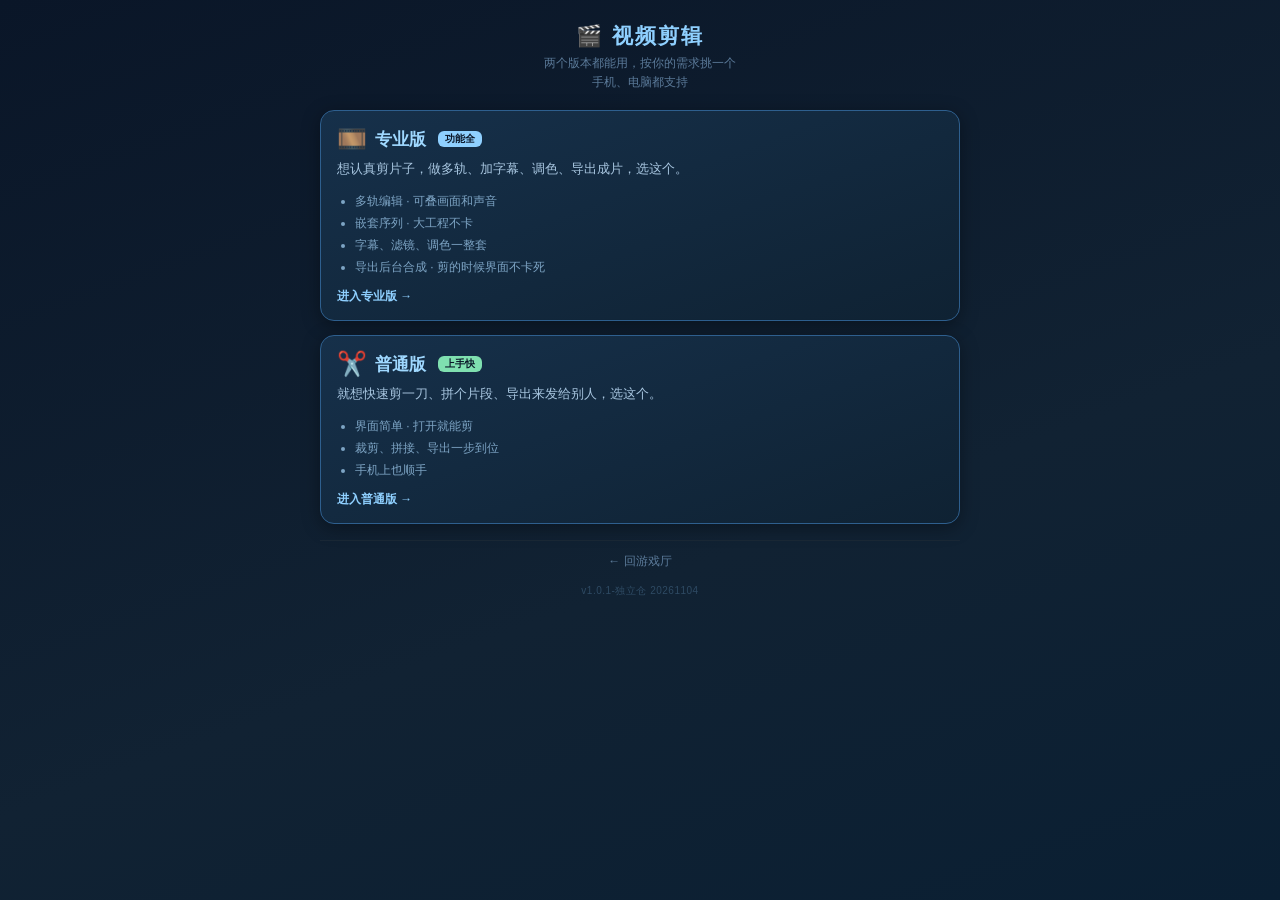
<file: index.html>
<!DOCTYPE html>
<html lang="zh-CN">
<head>
<meta charset="UTF-8">
<meta name="viewport" content="width=device-width, initial-scale=1.0, maximum-scale=1.0, user-scalable=no">
<title>🎬 视频剪辑 · 选版本</title>
<style>
  * { box-sizing: border-box; -webkit-tap-highlight-color: transparent; }
  body {
    margin: 0; min-height: 100vh;
    background: linear-gradient(160deg, #0a1628 0%, #123 60%, #0a1f33 100%);
    font-family: -apple-system, "PingFang SC", "Microsoft YaHei", sans-serif;
    color: #dbeafe; padding: 14px 10px 24px; user-select: none;
  }
  h1 { font-size: 21px; text-align: center; color: #8fd0ff; font-weight: 700; letter-spacing: 2px; margin: 8px 0 4px; }
  .sub { text-align: center; color: #5b7a99; font-size: 12px; margin-bottom: 18px; line-height: 1.6; }
  .wrap { max-width: 640px; margin: 0 auto; }
  a.card {
    display: block; text-decoration: none; color: inherit; position: relative;
    background: linear-gradient(160deg, #16304a, #0f2233);
    border: 1px solid #2e5f8e; border-radius: 14px;
    padding: 16px 16px 15px; margin-bottom: 14px; transition: .18s;
    box-shadow: 0 4px 18px rgba(0,0,0,.35);
  }
  a.card:active { transform: scale(.98); background: #1c3d5a; }
  .card .head { display: flex; align-items: center; gap: 8px; margin-bottom: 8px; }
  .card .icon { font-size: 24px; line-height: 1; }
  .card .title { font-size: 17px; font-weight: 700; color: #9fd8ff; }
  .card .tag { font-size: 10px; color: #0a1628; background: #8fd0ff; border-radius: 6px; padding: 1px 7px; font-weight: 700; margin-left: 4px; }
  .card .tag.simple { background: #7fe0b0; }
  .card .desc { font-size: 12.5px; color: #a8c6e0; line-height: 1.7; margin-bottom: 9px; }
  .card ul { margin: 0; padding-left: 18px; }
  .card li { font-size: 12px; color: #7da4c4; line-height: 1.85; }
  .card .go { margin-top: 10px; font-size: 12px; color: #8fd0ff; font-weight: 700; }
  .back { display: block; text-align: center; color: #5b7a99; font-size: 12px; margin-top: 16px;
    text-decoration: none; border-top: 1px solid #1a2836; padding-top: 12px; }
  .ver { text-align: center; color: #2e4a63; font-size: 10px; margin-top: 14px; letter-spacing: .5px; }
</style>
</head>
<body>
  <div class="wrap">
    <h1>🎬 视频剪辑</h1>
    <div class="sub">两个版本都能用，按你的需求挑一个<br>手机、电脑都支持</div>

    <a class="card" href="pro/">
      <div class="head">
        <span class="icon">🎞️</span>
        <span class="title">专业版</span>
        <span class="tag">功能全</span>
      </div>
      <div class="desc">想认真剪片子，做多轨、加字幕、调色、导出成片，选这个。</div>
      <ul>
        <li>多轨编辑 · 可叠画面和声音</li>
        <li>嵌套序列 · 大工程不卡</li>
        <li>字幕、滤镜、调色一整套</li>
        <li>导出后台合成 · 剪的时候界面不卡死</li>
      </ul>
      <div class="go">进入专业版 →</div>
    </a>

    <a class="card" href="simple/">
      <div class="head">
        <span class="icon">✂️</span>
        <span class="title">普通版</span>
        <span class="tag simple">上手快</span>
      </div>
      <div class="desc">就想快速剪一刀、拼个片段、导出来发给别人，选这个。</div>
      <ul>
        <li>界面简单 · 打开就能剪</li>
        <li>裁剪、拼接、导出一步到位</li>
        <li>手机上也顺手</li>
      </ul>
      <div class="go">进入普通版 →</div>
    </a>

    <a class="back" href="https://feiyu-whale.github.io/feiyu-arcade/">← 回游戏厅</a>
    <div class="ver">v1.0.1-独立仓 20261104</div>
  </div>
</body>
</html>
</file>
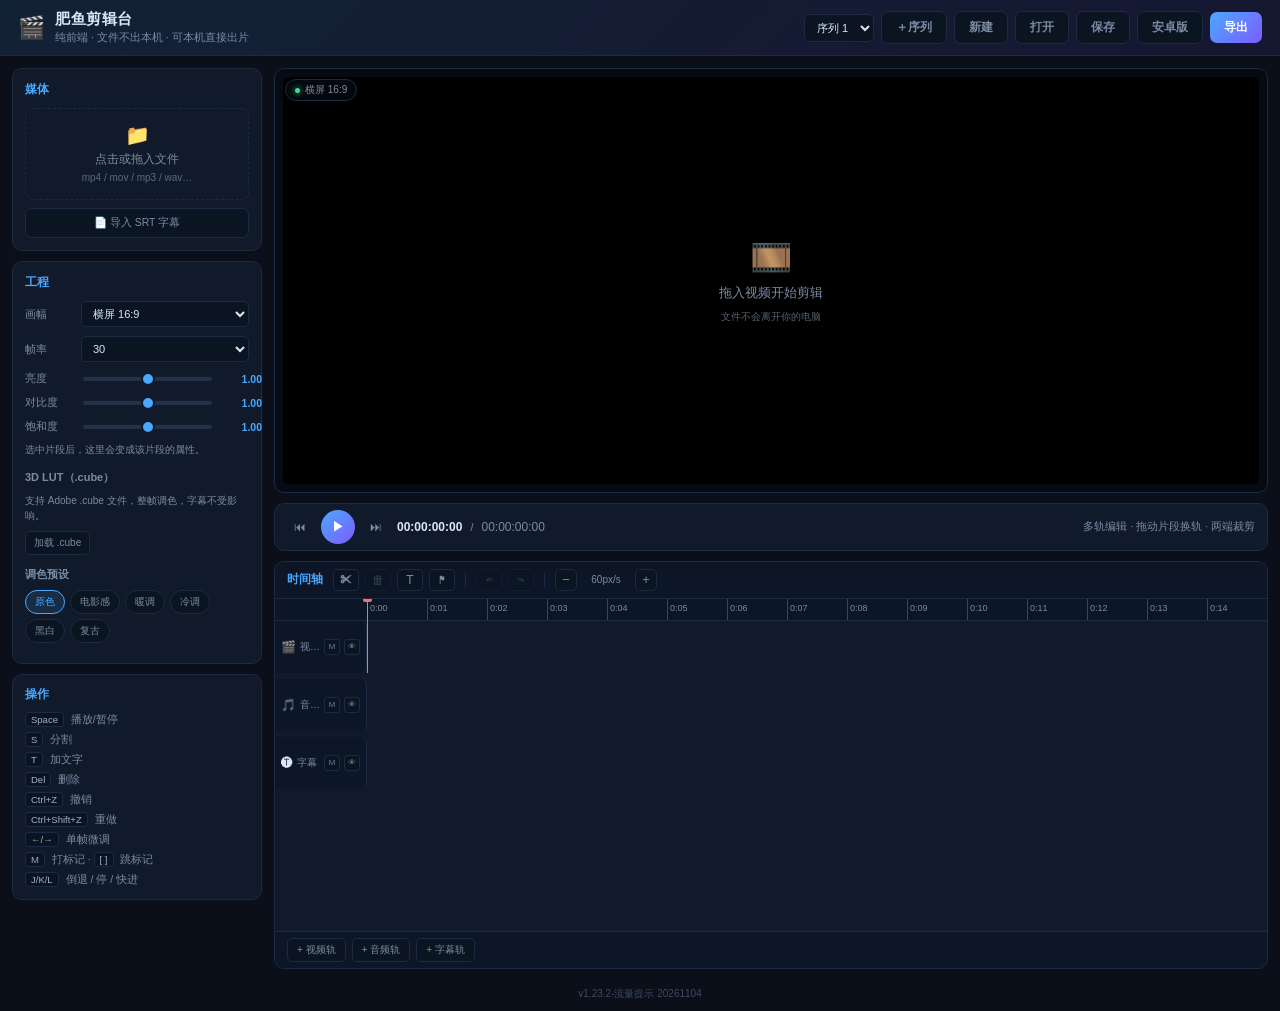
<file: pro/index.html>
<!doctype html>
<html lang="zh-CN">
  <head>
    <meta charset="UTF-8" />
    <link rel="icon" type="image/svg+xml" href="./favicon.svg" />
    <meta name="viewport" content="width=device-width, initial-scale=1.0" />
    <title>肥鱼剪辑台</title>
    <script type="module" crossorigin src="./assets/main-DatT9uXU.js"></script>
    <link rel="modulepreload" crossorigin href="./assets/nativeSave-mpYBZ6eC.js">
    <link rel="stylesheet" crossorigin href="./assets/nativeSave-JkrHLPoD.css">
    <link rel="stylesheet" crossorigin href="./assets/main-Cw4YzRQ-.css">
  </head>
  <body>
    <div id="app"></div>
  </body>
</html>
</file>
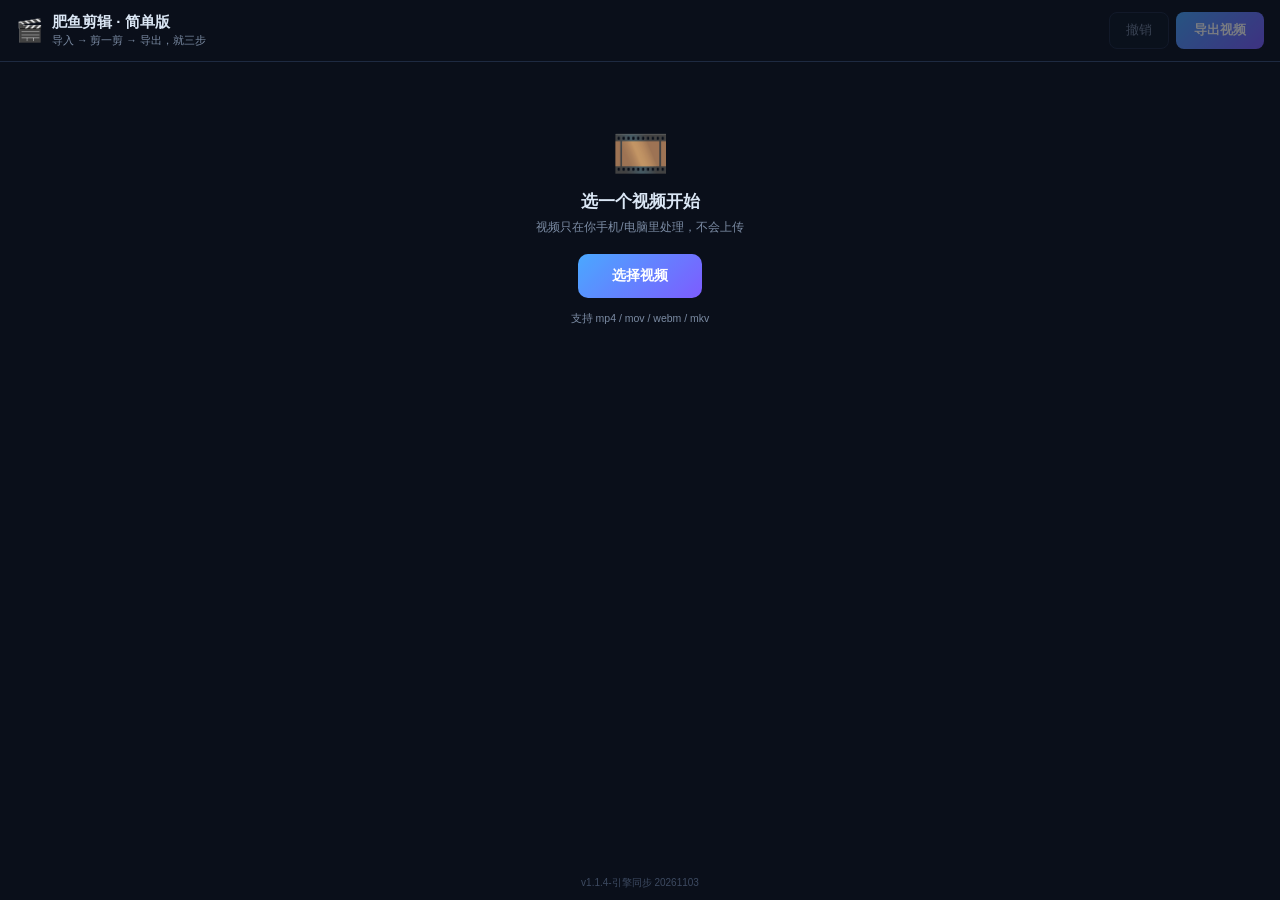
<file: simple/index.html>
<!doctype html>
<html lang="zh-CN">
  <head>
    <meta charset="UTF-8" />
    <link rel="icon" type="image/svg+xml" href="./favicon.svg" />
    <meta name="viewport" content="width=device-width, initial-scale=1.0, viewport-fit=cover" />
    <title>肥鱼剪辑 · 简单版</title>
    <script type="module" crossorigin src="./assets/simple-D9WhXvP5.js"></script>
    <link rel="modulepreload" crossorigin href="./assets/nativeSave-B2n4Zp1Q.js">
    <link rel="stylesheet" crossorigin href="./assets/nativeSave-JkrHLPoD.css">
    <link rel="stylesheet" crossorigin href="./assets/simple-D0cSyYe8.css">
  </head>
  <body>
    <div id="app"></div>
  </body>
</html>
</file>
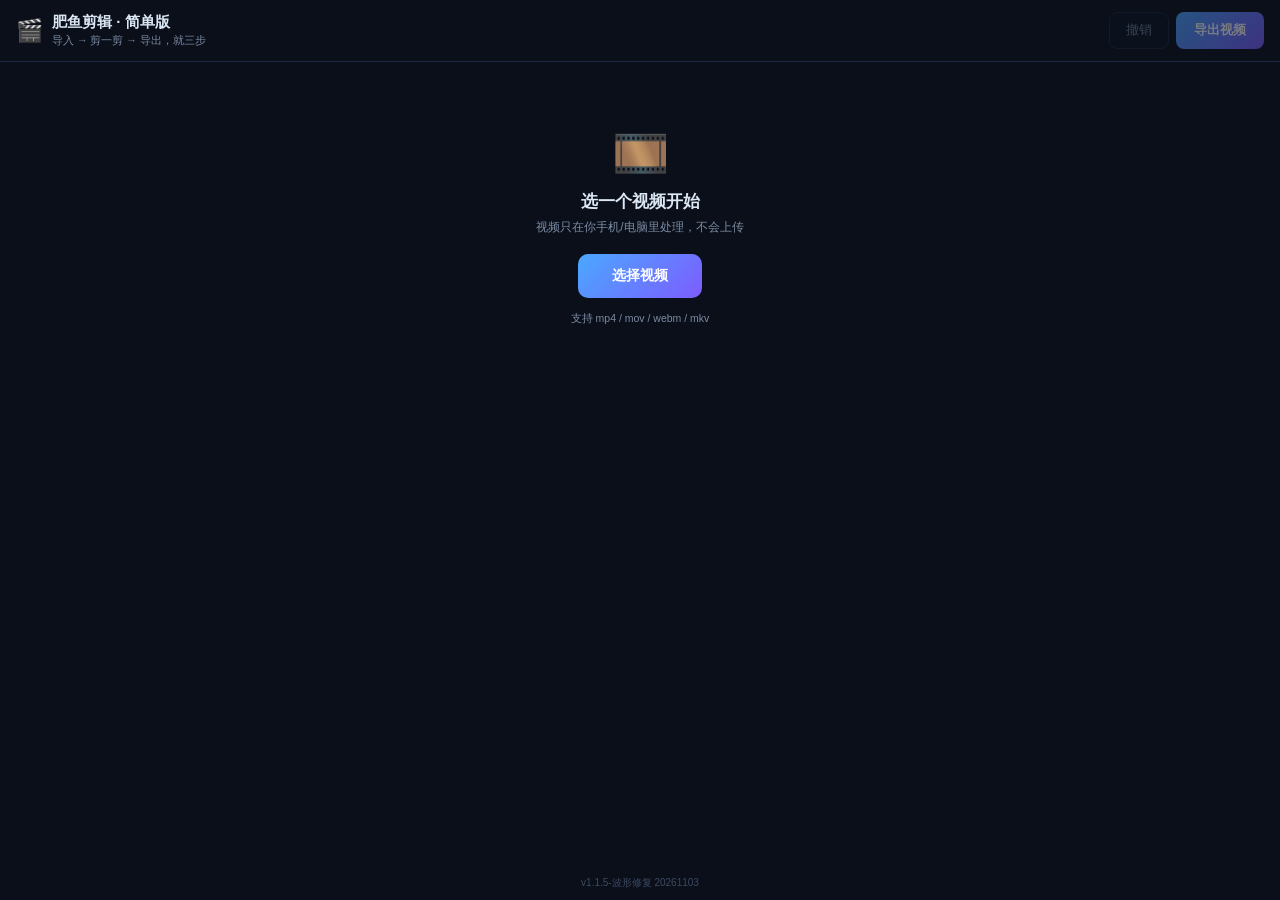
<file: pro/simple.html>
<!doctype html>
<html lang="zh-CN">
  <head>
    <meta charset="UTF-8" />
    <link rel="icon" type="image/svg+xml" href="./favicon.svg" />
    <meta name="viewport" content="width=device-width, initial-scale=1.0, viewport-fit=cover" />
    <title>肥鱼剪辑 · 简单版</title>
    <script type="module" crossorigin src="./assets/simple-Cc93ru__.js"></script>
    <link rel="modulepreload" crossorigin href="./assets/nativeSave-mpYBZ6eC.js">
    <link rel="stylesheet" crossorigin href="./assets/nativeSave-JkrHLPoD.css">
    <link rel="stylesheet" crossorigin href="./assets/simple-D0Gs8Bw_.css">
  </head>
  <body>
    <div id="app"></div>
  </body>
</html>
</file>
<file: pro/assets/nativeSave-JkrHLPoD.css>
:root{--bg:#0a0f1a;--panel:#111a2b;--panel2:#0d1626;--line:#1e2a41;--fg:#dbe7f5;--dim:#7b8ba3;--acc:#4aa8ff;--acc2:#7d5cff;--ok:#3ddc97;--warn:#ffb454;--danger:#ff6b6b;--lightningcss-light: ;--lightningcss-dark:initial;color-scheme:dark;color:var(--fg);background:var(--bg);-webkit-tap-highlight-color:transparent;font-family:-apple-system,BlinkMacSystemFont,PingFang SC,Microsoft YaHei,sans-serif}*{box-sizing:border-box}body{background:var(--bg);overscroll-behavior:none;min-height:100vh;margin:0}#app{min-height:100vh}button{cursor:pointer;border:none;outline:none;font-family:inherit}input,select{font-family:inherit}::-webkit-scrollbar{width:8px;height:8px}::-webkit-scrollbar-track{background:0 0}::-webkit-scrollbar-thumb{background:#243149;border-radius:4px}::-webkit-scrollbar-thumb:hover{background:#31425e}.preview[data-v-e9080318]{border:1px solid var(--line);background:#060a12;border-radius:10px;flex:1;justify-content:center;align-items:center;min-height:200px;padding:8px;display:flex;position:relative;overflow:hidden}.frame[data-v-e9080318]{justify-content:center;align-items:center;width:100%;max-width:100%;max-height:100%;display:flex}.frame canvas[data-v-e9080318]{object-fit:contain;background:#000;border-radius:6px;width:100%;max-width:100%;height:100%;max-height:100%;margin:auto;display:block}.ph[data-v-e9080318]{text-align:center;color:var(--dim);pointer-events:none;position:absolute}.ph.dim[data-v-e9080318]{opacity:.45}.ph .big[data-v-e9080318]{margin-bottom:8px;font-size:34px}.ph p[data-v-e9080318]{margin:0 0 4px;font-size:12.5px}.ph small[data-v-e9080318]{opacity:.7;font-size:10px}.badge[data-v-e9080318]{border:1px solid var(--line);color:var(--dim);-webkit-backdrop-filter:blur(6px);backdrop-filter:blur(6px);background:#060a12cc;border-radius:20px;align-items:center;gap:5px;padding:3px 9px;font-size:10px;display:flex;position:absolute;top:10px;left:10px}.badge .dot[data-v-e9080318]{background:var(--ok);width:5px;height:5px;box-shadow:0 0 6px var(--ok);border-radius:50%}
</file>
<file: pro/assets/main-Cw4YzRQ-.css>
.timeline[data-v-fe813fac]{background:var(--panel);border:1px solid var(--line);border-radius:10px;flex-direction:column;flex:1;min-height:210px;display:flex;position:relative;overflow:hidden}.tl-bar[data-v-fe813fac]{border-bottom:1px solid var(--line);background:var(--panel2);align-items:center;gap:6px;padding:7px 12px;display:flex}.ttl[data-v-fe813fac]{color:var(--acc);margin-right:4px;font-size:11.5px;font-weight:600}.divider[data-v-fe813fac]{background:var(--line);width:1px;height:14px;margin:0 4px}.zbtn[data-v-fe813fac]{border:1px solid var(--line);width:22px;height:22px;color:var(--dim);background:#0b1421;border-radius:5px;justify-content:center;align-items:center;font-size:13px;line-height:1;display:flex}.zbtn[data-v-fe813fac]:active{border-color:var(--acc);color:var(--acc)}.zbtn[data-v-fe813fac]:disabled{opacity:.35}.zbtn.wide[data-v-fe813fac]{width:26px;font-size:12px}.zbtn.wide[data-v-fe813fac]:hover:not(:disabled){border-color:var(--acc);color:var(--acc)}.zoomv[data-v-fe813fac]{color:var(--dim);font-variant-numeric:tabular-nums;text-align:center;min-width:46px;font-size:10px}.scroller[data-v-fe813fac]{flex:1;position:relative;overflow:auto}.canvas[data-v-fe813fac]{min-height:100%;position:relative}.ruler[data-v-fe813fac]{background:var(--panel2);border-bottom:1px solid var(--line);z-index:5;height:22px;position:sticky;top:0}.ruler-inner[data-v-fe813fac]{height:100%;position:relative}.tick[data-v-fe813fac]{background:#7b8ba32e;width:1px;position:absolute;top:0;bottom:0}.tick.major[data-v-fe813fac]{background:#7b8ba36b}.inmark[data-v-fe813fac]{z-index:7;background:#3ddc97;width:2px;position:absolute;top:0;bottom:0}.outmark[data-v-fe813fac]{z-index:7;background:#ffc456;width:2px;position:absolute;top:0;bottom:0}.range[data-v-fe813fac]{z-index:4;pointer-events:none;background:#3ddc9724;border-left:1px solid #3ddc9759;border-right:1px solid #ffc45659;position:absolute;top:0;bottom:0}.marker[data-v-fe813fac]{z-index:6;cursor:pointer;background:#ffc456;width:2px;position:absolute;top:0;bottom:0}.marker[data-v-fe813fac]:after{content:"";border-top:6px solid #ffc456;border-left:4px solid #0000;border-right:4px solid #0000;position:absolute;top:0;left:-3px}.tick span[data-v-fe813fac]{color:var(--dim);font-variant-numeric:tabular-nums;white-space:nowrap;font-size:9px;position:absolute;top:4px;left:3px}.tracks[data-v-fe813fac]{padding-top:6px;position:relative}.row[data-v-fe813fac]{position:absolute;left:0;right:0}.gutter[data-v-fe813fac]{background:var(--panel2);border-right:1px solid var(--line);z-index:3;border-radius:0 6px 6px 0;align-items:center;gap:4px;width:92px;padding:0 6px;display:flex;position:absolute;top:0;bottom:0;left:0}.gi[data-v-fe813fac]{font-size:12px}.gn[data-v-fe813fac]{color:var(--dim);text-overflow:ellipsis;white-space:nowrap;flex:1;font-size:10px;overflow:hidden}.tiny[data-v-fe813fac]{color:#6b7d95;border:1px solid var(--line);background:#0b1421;border-radius:3px;width:16px;height:16px;padding:0;font-size:8px;line-height:1}.tiny.on[data-v-fe813fac]{color:var(--danger);border-color:#ff6b6b80}.body[data-v-fe813fac]{height:100%;margin-left:92px;position:relative}.clip[data-v-fe813fac]{cursor:grab;-webkit-user-select:none;user-select:none;touch-action:none;background:linear-gradient(135deg,#4aa8ff52,#7d5cff42);border:1px solid #4aa8ff73;border-radius:6px;flex-direction:column;justify-content:center;height:100%;padding:0 8px;display:flex;position:absolute;top:0;overflow:hidden}.clip.audio[data-v-fe813fac]{background:linear-gradient(135deg,#3ddc9742,#4aa8ff33);border-color:#3ddc9766}.clip.text[data-v-fe813fac]{background:linear-gradient(135deg,#ffc45642,#ff6b6b2e);border-color:#ffc45673}.clip.sel[data-v-fe813fac]{border-color:var(--acc);box-shadow:0 0 0 1px var(--acc), 0 0 12px #4aa8ff59}.clip[data-v-fe813fac]:active{cursor:grabbing}.clip-label[data-v-fe813fac]{white-space:nowrap;text-overflow:ellipsis;z-index:2;font-size:10.5px;font-weight:600;position:relative;overflow:hidden}.clip-dur[data-v-fe813fac]{color:#dbe7f599;z-index:2;margin-top:1px;font-size:9px;position:relative}.spd[data-v-fe813fac]{color:#ffc456;margin-left:5px}.wave[data-v-fe813fac]{opacity:.45;z-index:1;width:100%;height:100%;position:absolute;inset:0}.wave path[data-v-fe813fac]{fill:#ffffff8c}.clip[data-v-fe813fac]:before,.clip[data-v-fe813fac]:after{content:"";z-index:3;pointer-events:none;position:absolute;top:0;bottom:0}.clip[data-v-fe813fac]:before{width:var(--fin,0);background:linear-gradient(90deg,#060a12d9,#0000);left:0}.clip[data-v-fe813fac]:after{width:var(--fout,0);background:linear-gradient(270deg,#060a12d9,#0000);right:0}.handle[data-v-fe813fac]{cursor:ew-resize;z-index:4;background:#4aa8ff00;width:8px;position:absolute;top:0;bottom:0}.handle.l[data-v-fe813fac]{left:0}.handle.r[data-v-fe813fac]{right:0}.handle[data-v-fe813fac]:hover{background:#4aa8ff59}.playhead[data-v-fe813fac]{background:var(--danger);pointer-events:none;z-index:20;width:1px;position:absolute;top:-28px;bottom:0}.playhead .head[data-v-fe813fac]{background:var(--danger);border-radius:2px;width:9px;height:9px;position:absolute;top:0;left:-4px}.addbar[data-v-fe813fac]{border-top:1px solid var(--line);background:var(--panel2);gap:6px;padding:6px 12px;display:flex}.add[data-v-fe813fac]{border:1px solid var(--line);color:var(--dim);background:#0b1421;border-radius:5px;padding:4px 9px;font-size:10px}.add[data-v-fe813fac]:hover{border-color:var(--acc);color:var(--acc)}.toast[data-v-fe813fac]{border:1px solid var(--line);color:var(--acc);pointer-events:none;z-index:30;background:#060a12eb;border-radius:20px;padding:5px 14px;font-size:11px;position:absolute;bottom:44px;left:50%;transform:translate(-50%)}.fade-enter-active[data-v-fe813fac],.fade-leave-active[data-v-fe813fac]{transition:opacity .25s}.fade-enter-from[data-v-fe813fac],.fade-leave-to[data-v-fe813fac]{opacity:0}.panel[data-v-c37625c8]{background:var(--panel);border:1px solid var(--line);border-radius:10px;padding:12px}.panel h2[data-v-c37625c8]{color:var(--acc);margin:0 0 10px;font-size:12px;font-weight:600}.drop[data-v-c37625c8]{text-align:center;border:1px dashed var(--line);color:var(--dim);cursor:pointer;border-radius:8px;padding:14px 8px;transition:all .15s}.drop[data-v-c37625c8]:hover,.drop[data-v-c37625c8]:active{border-color:var(--acc);background:#4aa8ff0f}.drop.busy[data-v-c37625c8]{cursor:wait}.drop .ico[data-v-c37625c8]{margin-bottom:5px;font-size:20px}.drop p[data-v-c37625c8]{margin:0;font-size:11.5px}.drop small[data-v-c37625c8]{opacity:.7;font-size:10px}.spin[data-v-c37625c8]{border:2px solid #4aa8ff40;border-top-color:var(--acc);border-radius:50%;width:18px;height:18px;margin:0 auto 8px;animation:.8s linear infinite sp-c37625c8}@keyframes sp-c37625c8{to{transform:rotate(360deg)}}.srtbtn[data-v-c37625c8]{border:1px solid var(--line);width:100%;color:var(--dim);background:#0b1421;border-radius:7px;margin-top:8px;padding:7px;font-size:10.5px}.srtbtn[data-v-c37625c8]:hover{border-color:var(--acc);color:var(--acc)}.mcbox[data-v-c37625c8]{border:1px solid var(--line);background:var(--panel2);border-radius:8px;margin-top:10px;padding:8px}.mcbox h3[data-v-c37625c8]{color:var(--acc);margin:0 0 4px;font-size:10.5px}.mchint[data-v-c37625c8]{color:var(--dim);margin:0 0 6px;font-size:9.5px;line-height:1.5}.mclist[data-v-c37625c8]{flex-direction:column;gap:3px;max-height:96px;margin-bottom:6px;display:flex;overflow:auto}.mcitem[data-v-c37625c8]{color:var(--fg);align-items:center;gap:5px;font-size:10px;display:flex}.mcitem .ell[data-v-c37625c8]{text-overflow:ellipsis;white-space:nowrap;overflow:hidden}.mcgrp[data-v-c37625c8]{color:var(--dim);justify-content:space-between;align-items:center;gap:6px;margin-top:5px;font-size:10px;display:flex}.pxy[data-v-c37625c8]{color:#3ddc97;border:1px solid #3ddc9766;border-radius:3px;margin-left:5px;padding:0 3px;font-size:8.5px}.pxybar[data-v-c37625c8]{color:var(--acc);background:#4aa8ff14;border:1px solid #4aa8ff33;border-radius:6px;margin-top:8px;padding:5px 8px;font-size:10px}.pxytoggle[data-v-c37625c8]{color:var(--dim);cursor:pointer;align-items:center;gap:5px;margin-top:8px;font-size:10px;display:flex}.err[data-v-c37625c8]{color:var(--danger);margin:8px 0 0;font-size:11px;line-height:1.5}.list[data-v-c37625c8]{flex-direction:column;gap:6px;margin-top:10px;display:flex}.item[data-v-c37625c8]{background:var(--panel2);border:1px solid #0000;border-radius:7px;align-items:center;gap:6px;padding:5px;display:flex}.item[data-v-c37625c8]:hover{border-color:var(--line)}.thumb[data-v-c37625c8]{object-fit:cover;background:#060a12;border-radius:4px;flex-shrink:0;width:48px;height:30px}.thumb.audio[data-v-c37625c8]{justify-content:center;align-items:center;font-size:14px;display:flex}.meta[data-v-c37625c8]{flex:1;min-width:0}.nm[data-v-c37625c8]{white-space:nowrap;text-overflow:ellipsis;font-size:10.5px;font-weight:600;overflow:hidden}.sub[data-v-c37625c8]{color:var(--dim);white-space:nowrap;text-overflow:ellipsis;margin-top:2px;font-size:9px;overflow:hidden}.sz[data-v-c37625c8]{opacity:.7}.add[data-v-c37625c8],.del[data-v-c37625c8]{width:19px;height:19px;color:var(--dim);background:0 0;border-radius:4px;flex-shrink:0;justify-content:center;align-items:center;font-size:11px;display:flex}.add[data-v-c37625c8]:hover{color:var(--acc);background:#4aa8ff29}.del[data-v-c37625c8]:hover{color:var(--danger);background:#ff6b6b26}.mask[data-v-35fdc0ab]{-webkit-backdrop-filter:blur(3px);backdrop-filter:blur(3px);z-index:100;background:#000000ad;justify-content:center;align-items:center;padding:20px;display:flex;position:fixed;inset:0}.sheet[data-v-35fdc0ab]{background:var(--panel);border:1px solid var(--line);border-radius:14px;flex-direction:column;width:100%;max-width:640px;max-height:88vh;display:flex;overflow:hidden;box-shadow:0 20px 60px #00000080}header[data-v-35fdc0ab]{border-bottom:1px solid var(--line);background:var(--panel2);justify-content:space-between;align-items:center;padding:14px 18px;display:flex}header h2[data-v-35fdc0ab]{margin:0;font-size:14px}.x[data-v-35fdc0ab]{width:26px;height:26px;color:var(--dim);background:0 0;border-radius:6px;font-size:13px}.x[data-v-35fdc0ab]:hover{color:var(--danger);background:#ff6b6b26}.scroll[data-v-35fdc0ab]{flex:1;padding:14px 18px;overflow-y:auto}section[data-v-35fdc0ab]{margin-bottom:20px}section.hero[data-v-35fdc0ab]{background:#4aa8ff0f;border:1px solid #4aa8ff40;border-radius:10px;padding:12px 14px}section h3[data-v-35fdc0ab]{color:var(--acc);border-bottom:1px solid #1e2a4199;margin:0 0 10px;padding-bottom:6px;font-size:12px;font-weight:600}.rowline[data-v-35fdc0ab]{flex-wrap:wrap;align-items:center;gap:8px;margin-bottom:8px;font-size:11px;display:flex}.rowline .dim[data-v-35fdc0ab]{color:var(--dim)}.rowline b[data-v-35fdc0ab]{color:var(--fg)}.row[data-v-35fdc0ab]{align-items:center;gap:10px;margin-bottom:9px;display:flex}.row label[data-v-35fdc0ab]{color:var(--dim);flex-shrink:0;width:62px;font-size:11.5px}select[data-v-35fdc0ab],.txt[data-v-35fdc0ab]{border:1px solid var(--line);color:var(--fg);background:#0b1421;border-radius:6px;outline:none;flex:1;padding:7px 9px;font-size:12px}select[data-v-35fdc0ab]:focus,.txt[data-v-35fdc0ab]:focus{border-color:var(--acc)}.bar[data-v-35fdc0ab]{background:#14203a;border-radius:3px;height:6px;margin:4px 0 10px;overflow:hidden}.bar>i[data-v-35fdc0ab]{background:linear-gradient(90deg, var(--acc), var(--acc2));height:100%;transition:width .2s;display:block}.code[data-v-35fdc0ab]{border:1px solid var(--line);color:#9fb3cc;white-space:pre-wrap;word-break:break-all;background:#060a12;border-radius:7px;max-height:160px;margin:0 0 8px;padding:10px;font-family:ui-monospace,SF Mono,Menlo,Consolas,monospace;font-size:10.5px;line-height:1.6;overflow:auto}.btns[data-v-35fdc0ab]{flex-wrap:wrap;align-items:center;gap:8px;display:flex}.mini[data-v-35fdc0ab]{border:1px solid var(--line);color:var(--dim);background:#0b1421;border-radius:6px;padding:6px 13px;font-size:11px;font-weight:500;text-decoration:none}.mini[data-v-35fdc0ab]:hover{border-color:var(--acc);color:var(--acc)}.mini.primary[data-v-35fdc0ab]{background:linear-gradient(135deg, var(--acc), var(--acc2));color:#fff;border-color:#0000}.mini.ok[data-v-35fdc0ab]{color:var(--ok);border-color:#3ddc9766}.mini[data-v-35fdc0ab]:disabled{opacity:.5}.note[data-v-35fdc0ab]{color:var(--dim);margin:8px 0 0;font-size:10.5px;line-height:1.7}.note b[data-v-35fdc0ab]{color:var(--warn)}.note code[data-v-35fdc0ab]{background:#0b1421;border-radius:3px;padding:1px 4px;font-size:10px}.msg[data-v-35fdc0ab]{color:var(--dim);margin:8px 0 0;font-size:11.5px}footer[data-v-35fdc0ab]{border-top:1px solid var(--line);background:var(--panel2);text-align:right;padding:12px 18px}.btn[data-v-35fdc0ab]{border:1px solid var(--line);color:var(--dim);background:#0b1421;border-radius:7px;padding:8px 22px;font-size:12px;font-weight:600}.btn[data-v-35fdc0ab]:hover{border-color:var(--acc);color:var(--acc)}.mask[data-v-8b598a27]{z-index:120;background:#000000b3;justify-content:center;align-items:center;padding:16px;display:flex;position:fixed;inset:0}.sheet[data-v-8b598a27]{background:var(--panel);border:1px solid var(--line);border-radius:14px;width:100%;max-width:720px;padding:14px 16px}header[data-v-8b598a27]{flex-wrap:wrap;align-items:center;gap:10px;display:flex}header h3[data-v-8b598a27]{margin:0;font-size:13px}.kinds[data-v-8b598a27]{flex-wrap:wrap;flex:1;gap:5px;display:flex}.kchip[data-v-8b598a27]{border:1px solid var(--line);color:var(--dim);background:#0b1421;border-radius:12px;padding:4px 9px;font-size:10.5px}.kchip.on[data-v-8b598a27]{border-color:var(--acc);color:var(--acc);background:#4aa8ff1f}.x[data-v-8b598a27]{width:24px;height:24px;color:var(--dim);background:0 0;border-radius:5px}.hint[data-v-8b598a27]{color:var(--dim);margin:8px 0;font-size:10.5px}.graph[data-v-8b598a27]{border:1px solid var(--line);touch-action:none;background:#060a12;border-radius:8px;width:100%;height:260px;display:block}footer[data-v-8b598a27]{text-align:right;margin-top:10px}.btn[data-v-8b598a27]{border:1px solid var(--line);color:var(--dim);background:#0b1421;border-radius:7px;padding:7px 18px;font-size:12px}.btn[data-v-8b598a27]:hover{border-color:var(--acc);color:var(--acc)}.panel[data-v-35bffc3c]{background:var(--panel);border:1px solid var(--line);border-radius:10px;padding:12px}.panel h2[data-v-35bffc3c]{color:var(--acc);margin:0 0 10px;font-size:12px;font-weight:600}.panel h3[data-v-35bffc3c]{color:var(--dim);margin:12px 0 8px;font-size:11px;font-weight:600}.prop[data-v-35bffc3c]{border-bottom:1px solid #1e2a4180;justify-content:space-between;align-items:center;gap:8px;padding:4px 0;font-size:11.5px;display:flex}.prop span[data-v-35bffc3c]{color:var(--dim)}.prop b[data-v-35bffc3c]{font-variant-numeric:tabular-nums;font-weight:600}.prop b.ell[data-v-35bffc3c]{text-overflow:ellipsis;white-space:nowrap;max-width:120px;overflow:hidden}.row[data-v-35bffc3c]{align-items:center;gap:8px;margin-top:9px;display:flex}.row label[data-v-35bffc3c]{color:var(--dim);flex-shrink:0;width:48px;font-size:11px}.row label.mini-lbl[data-v-35bffc3c]{width:auto}.row b[data-v-35bffc3c]{color:var(--acc);text-align:right;font-variant-numeric:tabular-nums;min-width:40px;font-size:10.5px}.row select[data-v-35bffc3c]{border:1px solid var(--line);color:var(--fg);background:#0b1421;border-radius:5px;outline:none;flex:1;padding:5px 7px;font-size:11px}input[type=range][data-v-35bffc3c]{-webkit-appearance:none;background:#243149;border-radius:2px;outline:none;flex:1;height:4px}input[type=range][data-v-35bffc3c]::-webkit-slider-thumb{-webkit-appearance:none;background:var(--acc);border:2px solid var(--panel);cursor:pointer;border-radius:50%;width:14px;height:14px}input[type=color][data-v-35bffc3c]{border:1px solid var(--line);background:#0b1421;border-radius:4px;width:28px;height:22px;padding:0}.field[data-v-35bffc3c]{margin-top:10px;display:block}.field span[data-v-35bffc3c]{color:var(--dim);margin-bottom:5px;font-size:11px;display:block}.field textarea[data-v-35bffc3c]{box-sizing:border-box;border:1px solid var(--line);width:100%;color:var(--fg);resize:vertical;background:#0b1421;border-radius:6px;outline:none;padding:7px 8px;font-family:inherit;font-size:11.5px;line-height:1.5}.field textarea[data-v-35bffc3c]:focus{border-color:var(--acc)}.btn[data-v-35bffc3c]{border-radius:7px;width:100%;padding:8px;font-size:11.5px;font-weight:600}.btn.danger[data-v-35bffc3c]{color:var(--danger);background:#ff6b6b24;margin-top:12px}.note[data-v-35bffc3c]{color:var(--dim);margin-top:8px;font-size:10px;line-height:1.6;display:block}.presets[data-v-35bffc3c]{flex-wrap:wrap;gap:5px;margin-bottom:8px;display:flex}.pchip[data-v-35bffc3c]{border:1px solid var(--line);color:var(--dim);background:#0b1421;border-radius:12px;padding:4px 9px;font-size:10px}.pchip.on[data-v-35bffc3c]{border-color:var(--acc);color:var(--acc);background:#4aa8ff1f}.tip[data-v-35bffc3c]{color:var(--dim);margin:0 0 8px;font-size:10px;line-height:1.5}.ptrow[data-v-35bffc3c]{align-items:center;gap:4px;margin-bottom:5px;display:flex}.num[data-v-35bffc3c]{border:1px solid var(--line);width:68px;color:var(--fg);background:#0b1421;border-radius:4px;outline:none;padding:4px 5px;font-size:10.5px}.num[data-v-35bffc3c]:focus{border-color:var(--acc)}.unit[data-v-35bffc3c]{color:var(--dim);font-size:9.5px}.xbtn[data-v-35bffc3c]{width:18px;height:18px;color:var(--dim);background:0 0;border-radius:3px;font-size:9px}.xbtn[data-v-35bffc3c]:hover{color:var(--danger);background:#ff6b6b26}.kf-btns[data-v-35bffc3c]{flex-wrap:wrap;gap:5px;margin-top:6px;display:flex}.kbtn[data-v-35bffc3c]{border:1px solid var(--line);color:var(--dim);background:#0b1421;border-radius:5px;padding:4px 8px;font-size:10px}.kbtn[data-v-35bffc3c]:hover{border-color:var(--acc);color:var(--acc)}.quick[data-v-35bffc3c]{margin-top:10px}.tag[data-v-35bffc3c]{color:var(--dim);border:1px solid var(--line);font-variant-numeric:tabular-nums;background:#0b1421;border-radius:4px;padding:2px 5px;font-size:9.5px}.qbtn[data-v-35bffc3c]{width:100%;color:var(--acc);background:#4aa8ff1a;border:1px solid #4aa8ff4d;border-radius:6px;padding:6px;font-size:10.5px}.qbtn[data-v-35bffc3c]:hover{background:#4aa8ff2e}.splash[data-v-cae93491]{z-index:300;opacity:1;background:#050b16;transition:opacity .4s;position:fixed;inset:0}.splash.fade[data-v-cae93491]{opacity:0;pointer-events:none}.bg[data-v-cae93491]{width:100%;height:100%;display:block;position:absolute;inset:0}.title[data-v-cae93491]{pointer-events:none;flex-direction:column;justify-content:center;align-items:center;animation:.9s both rise-cae93491;display:flex;position:absolute;inset:0}.logo[data-v-cae93491]{filter:drop-shadow(0 0 18px #4aa8ff8c);margin-bottom:8px;font-size:40px}.title h1[data-v-cae93491]{letter-spacing:2px;color:#eaf4ff;text-shadow:0 0 24px #4aa8ff73;margin:0;font-size:clamp(22px,4.2vw,38px)}.title p[data-v-cae93491]{color:#86a9cc;letter-spacing:1px;margin:8px 0 0;font-size:clamp(10px,1.4vw,13px)}@keyframes rise-cae93491{0%{opacity:0;transform:translateY(10px)}to{opacity:1;transform:none}}.hint[data-v-cae93491]{text-align:center;color:#a0bedc73;letter-spacing:1px;width:100%;font-size:11px;position:absolute;bottom:22px}.traffic-warn[data-v-cae93491]{-webkit-backdrop-filter:blur(6px);backdrop-filter:blur(6px);text-align:center;color:#ffd9c2;letter-spacing:.5px;background:#7828148c;border:1px solid #ff8c5a8c;border-radius:12px;max-width:90vw;padding:12px 20px;font-size:clamp(12px,1.9vw,15px);font-weight:700;line-height:1.75;animation:.5s .35s both rise-cae93491;position:absolute;top:50%;left:50%;transform:translate(-50%,calc(120px - 50%))}.traffic-warn span[data-v-cae93491]{color:#ffb894;margin-top:2px;font-size:.86em;font-weight:400;display:inline-block}@media (height<=520px) and (orientation:landscape){.traffic-warn[data-v-cae93491]{padding:8px 14px;transform:translate(-50%,calc(90px - 50%))}}.studio[data-v-f815eb4b]{flex-direction:column;min-height:100vh;display:flex}.topbar[data-v-f815eb4b]{border-bottom:1px solid var(--line);background:linear-gradient(135deg,#4aa8ff1f,#7d5cff1a);flex-wrap:wrap;flex-shrink:0;justify-content:space-between;align-items:center;gap:10px;padding:10px 18px;display:flex}.brand[data-v-f815eb4b]{align-items:center;gap:10px;display:flex}.logo[data-v-f815eb4b]{font-size:22px}.brand h1[data-v-f815eb4b]{letter-spacing:.5px;margin:0;font-size:15px}.brand p[data-v-f815eb4b]{color:var(--dim);margin:2px 0 0;font-size:10.5px}.actions[data-v-f815eb4b]{align-items:center;gap:7px;display:flex}.flash[data-v-f815eb4b]{color:var(--ok);font-size:10.5px}.seqsel[data-v-f815eb4b]{border:1px solid var(--line);color:var(--fg);background:#0b1421;border-radius:6px;outline:none;max-width:110px;padding:6px 8px;font-size:11px}.btn[data-v-f815eb4b]{background:linear-gradient(135deg, var(--acc), var(--acc2));color:#fff;border-radius:7px;padding:7px 14px;font-size:12px;font-weight:600;transition:all .15s}.btn.ghost[data-v-f815eb4b]{border:1px solid var(--line);color:var(--dim);background:#0b1421}.btn.ghost[data-v-f815eb4b]:hover{border-color:var(--acc);color:var(--acc)}.btn.link[data-v-f815eb4b]{align-items:center;text-decoration:none;display:inline-flex}.btn[data-v-f815eb4b]:active{transform:scale(.96)}.body[data-v-f815eb4b]{flex:1;gap:12px;min-height:0;padding:12px;display:flex;overflow:hidden}.side[data-v-f815eb4b]{flex-direction:column;flex-shrink:0;gap:10px;width:250px;display:flex;overflow-y:auto}.panel[data-v-f815eb4b]{background:var(--panel);border:1px solid var(--line);border-radius:10px;padding:12px}.panel h2[data-v-f815eb4b]{color:var(--acc);margin:0 0 10px;font-size:11.5px;font-weight:600}.keys[data-v-f815eb4b]{color:var(--dim);flex-direction:column;gap:5px;font-size:10.5px;display:flex}kbd[data-v-f815eb4b]{border:1px solid var(--line);color:#9fb3cc;background:#0b1421;border-radius:3px;margin-right:4px;padding:1px 5px;font-family:inherit;font-size:9.5px;display:inline-block}.main[data-v-f815eb4b]{flex-direction:column;flex:1;gap:10px;min-width:0;display:flex}.transport[data-v-f815eb4b]{background:var(--panel);border:1px solid var(--line);border-radius:10px;align-items:center;gap:8px;padding:6px 12px;display:flex}.play[data-v-f815eb4b]{background:linear-gradient(135deg, var(--acc), var(--acc2));color:#fff;border-radius:50%;flex-shrink:0;justify-content:center;align-items:center;width:34px;height:34px;font-size:13px;display:flex}.tbtn[data-v-f815eb4b]{width:26px;height:26px;color:var(--dim);background:0 0;border-radius:6px;justify-content:center;align-items:center;font-size:12px;display:flex}.tbtn[data-v-f815eb4b]:hover{color:var(--acc);background:#0b1421}.tc[data-v-f815eb4b]{font-variant-numeric:tabular-nums;font-size:12px;font-weight:600}.tc.dim[data-v-f815eb4b]{color:var(--dim);font-weight:400}.sep[data-v-f815eb4b]{color:var(--dim);font-size:11px}.spacer[data-v-f815eb4b]{flex:1}.hint[data-v-f815eb4b]{color:var(--dim);text-overflow:ellipsis;white-space:nowrap;max-width:45%;font-size:10.5px;overflow:hidden}.ver[data-v-f815eb4b]{text-align:center;color:#3d4a61;flex-shrink:0;padding:6px 0 10px;font-size:10px}@media (width<=720px){.body[data-v-f815eb4b]{flex-direction:column;padding:8px}.side[data-v-f815eb4b]{flex-direction:row;width:100%;overflow-x:auto}.side[data-v-f815eb4b]>*{min-width:220px}.hint[data-v-f815eb4b]{display:none}}.rotate-tip[data-v-f815eb4b]{color:#9fd8ff;background:linear-gradient(160deg,#16304a,#0f2233);border-bottom:1px solid #2e5f8e;flex-shrink:0;justify-content:space-between;align-items:center;gap:10px;padding:9px 12px;font-size:12.5px;display:flex}.rotate-acts[data-v-f815eb4b]{flex-shrink:0;gap:6px;display:flex}.rotate-acts .btn[data-v-f815eb4b]{padding:5px 10px;font-size:12px}@media (height<=520px) and (orientation:landscape){.topbar[data-v-f815eb4b]{padding:4px 8px}.brand p[data-v-f815eb4b],.ver[data-v-f815eb4b]{display:none}}
</file>
<file: simple/assets/nativeSave-JkrHLPoD.css>
:root{--bg:#0a0f1a;--panel:#111a2b;--panel2:#0d1626;--line:#1e2a41;--fg:#dbe7f5;--dim:#7b8ba3;--acc:#4aa8ff;--acc2:#7d5cff;--ok:#3ddc97;--warn:#ffb454;--danger:#ff6b6b;--lightningcss-light: ;--lightningcss-dark:initial;color-scheme:dark;color:var(--fg);background:var(--bg);-webkit-tap-highlight-color:transparent;font-family:-apple-system,BlinkMacSystemFont,PingFang SC,Microsoft YaHei,sans-serif}*{box-sizing:border-box}body{background:var(--bg);overscroll-behavior:none;min-height:100vh;margin:0}#app{min-height:100vh}button{cursor:pointer;border:none;outline:none;font-family:inherit}input,select{font-family:inherit}::-webkit-scrollbar{width:8px;height:8px}::-webkit-scrollbar-track{background:0 0}::-webkit-scrollbar-thumb{background:#243149;border-radius:4px}::-webkit-scrollbar-thumb:hover{background:#31425e}.preview[data-v-e9080318]{border:1px solid var(--line);background:#060a12;border-radius:10px;flex:1;justify-content:center;align-items:center;min-height:200px;padding:8px;display:flex;position:relative;overflow:hidden}.frame[data-v-e9080318]{justify-content:center;align-items:center;width:100%;max-width:100%;max-height:100%;display:flex}.frame canvas[data-v-e9080318]{object-fit:contain;background:#000;border-radius:6px;width:100%;max-width:100%;height:100%;max-height:100%;margin:auto;display:block}.ph[data-v-e9080318]{text-align:center;color:var(--dim);pointer-events:none;position:absolute}.ph.dim[data-v-e9080318]{opacity:.45}.ph .big[data-v-e9080318]{margin-bottom:8px;font-size:34px}.ph p[data-v-e9080318]{margin:0 0 4px;font-size:12.5px}.ph small[data-v-e9080318]{opacity:.7;font-size:10px}.badge[data-v-e9080318]{border:1px solid var(--line);color:var(--dim);-webkit-backdrop-filter:blur(6px);backdrop-filter:blur(6px);background:#060a12cc;border-radius:20px;align-items:center;gap:5px;padding:3px 9px;font-size:10px;display:flex;position:absolute;top:10px;left:10px}.badge .dot[data-v-e9080318]{background:var(--ok);width:5px;height:5px;box-shadow:0 0 6px var(--ok);border-radius:50%}
</file>
<file: simple/assets/simple-D0cSyYe8.css>
.app[data-v-ac3781d2]{flex-direction:column;min-height:100vh;display:flex}header[data-v-ac3781d2]{border-bottom:1px solid var(--line);flex-wrap:wrap;justify-content:space-between;align-items:center;gap:10px;padding:12px 16px;display:flex}.brand[data-v-ac3781d2]{align-items:center;gap:9px;display:flex}.logo[data-v-ac3781d2]{font-size:22px}h1[data-v-ac3781d2]{margin:0;font-size:15px}.brand p[data-v-ac3781d2]{color:var(--dim);margin:2px 0 0;font-size:10.5px}.acts[data-v-ac3781d2]{gap:7px;display:flex}main[data-v-ac3781d2]{flex-direction:column;flex:1;gap:10px;width:100%;max-width:780px;margin:0 auto;padding:14px;display:flex}.welcome[data-v-ac3781d2]{text-align:center;padding:50px 16px}.welcome .icon[data-v-ac3781d2]{margin-bottom:10px;font-size:46px}.welcome h2[data-v-ac3781d2]{margin:0 0 6px;font-size:17px}.welcome p[data-v-ac3781d2]{color:var(--dim);margin:0 0 18px;font-size:12px}.welcome .hint[data-v-ac3781d2]{margin-top:14px;font-size:10.5px}.stage[data-v-ac3781d2]{height:46vh;min-height:220px;display:flex}.stage[data-v-ac3781d2]>*{flex:1}.controls[data-v-ac3781d2]{background:var(--panel);border:1px solid var(--line);border-radius:10px;align-items:center;gap:10px;padding:8px 12px;display:flex}.rnd[data-v-ac3781d2]{background:linear-gradient(135deg, var(--acc), var(--acc2));color:#fff;border-radius:50%;width:40px;height:40px;font-size:15px}.time[data-v-ac3781d2]{color:var(--dim);font-variant-numeric:tabular-nums;font-size:12px}.sp[data-v-ac3781d2]{flex:1}.strip[data-v-ac3781d2]{gap:8px;padding-bottom:4px;display:flex;overflow-x:auto}.card[data-v-ac3781d2]{background:var(--panel);border:1px solid var(--line);cursor:pointer;border-radius:9px;min-width:128px;padding:9px 11px}.card.on[data-v-ac3781d2]{border-color:var(--acc);box-shadow:0 0 0 1px var(--acc)}.card.text[data-v-ac3781d2]{background:#ffc45614}.card .nm[data-v-ac3781d2]{white-space:nowrap;text-overflow:ellipsis;font-size:11.5px;font-weight:600;overflow:hidden}.card .du[data-v-ac3781d2]{color:var(--dim);margin-top:3px;font-size:10px}.tools[data-v-ac3781d2]{flex-wrap:wrap;gap:8px;display:flex}.tool[data-v-ac3781d2]{background:var(--panel);border:1px solid var(--line);min-width:100px;color:var(--fg);border-radius:9px;flex:1;padding:10px;font-size:12px}.tool[data-v-ac3781d2]:active{border-color:var(--acc)}.tool.danger[data-v-ac3781d2]{color:var(--danger)}.tool[data-v-ac3781d2]:disabled{opacity:.4}.settings[data-v-ac3781d2]{background:var(--panel);border:1px solid var(--line);border-radius:10px;padding:10px 12px}.row[data-v-ac3781d2]{flex-wrap:wrap;align-items:center;gap:8px;margin:6px 0;display:flex}.row label[data-v-ac3781d2]{color:var(--dim);flex-shrink:0;width:58px;font-size:11.5px}.row b[data-v-ac3781d2]{color:var(--acc);text-align:right;min-width:38px;font-size:11px}.row.global[data-v-ac3781d2]{background:var(--panel);border:1px solid var(--line);border-radius:10px;padding:9px 12px}input[type=range][data-v-ac3781d2]{-webkit-appearance:none;background:#243149;border-radius:3px;flex:1;min-width:90px;height:5px}input[type=range][data-v-ac3781d2]::-webkit-slider-thumb{-webkit-appearance:none;background:var(--acc);border:2px solid var(--panel);border-radius:50%;width:16px;height:16px}.txt[data-v-ac3781d2]{border:1px solid var(--line);color:var(--fg);background:#0b1421;border-radius:7px;outline:none;flex:1;padding:8px 10px;font-size:12.5px}.txt[data-v-ac3781d2]:focus{border-color:var(--acc)}.chip[data-v-ac3781d2]{border:1px solid var(--line);color:var(--dim);background:#0b1421;border-radius:20px;padding:6px 12px;font-size:11.5px}.chip.on[data-v-ac3781d2]{border-color:var(--acc);color:var(--acc);background:#4aa8ff1f}.primary[data-v-ac3781d2]{background:linear-gradient(135deg, var(--acc), var(--acc2));color:#fff;border-radius:8px;padding:9px 18px;font-size:12.5px;font-weight:600}.primary[data-v-ac3781d2]:disabled{opacity:.45}.ghost[data-v-ac3781d2]{border:1px solid var(--line);color:var(--dim);background:#0b1421;border-radius:8px;padding:9px 16px;font-size:12.5px}.ghost[data-v-ac3781d2]:disabled{opacity:.4}.big[data-v-ac3781d2]{background:linear-gradient(135deg, var(--acc), var(--acc2));color:#fff;border-radius:10px;padding:13px 34px;font-size:14px;font-weight:700}.err[data-v-ac3781d2]{color:var(--danger);text-align:center;font-size:11.5px}.mask[data-v-ac3781d2]{z-index:100;background:#000000b3;justify-content:center;align-items:center;padding:18px;display:flex;position:fixed;inset:0}.sheet[data-v-ac3781d2]{background:var(--panel);border:1px solid var(--line);border-radius:14px;width:100%;max-width:420px;padding:18px}.sheet h3[data-v-ac3781d2]{margin:0 0 10px;font-size:14px}.note[data-v-ac3781d2]{color:var(--dim);margin:6px 0;font-size:11.5px;line-height:1.6}.note.strong[data-v-ac3781d2]{color:var(--fg)}.bar[data-v-ac3781d2]{background:#14203a;border-radius:4px;height:7px;margin:10px 0;overflow:hidden}.bar>i[data-v-ac3781d2]{background:linear-gradient(90deg, var(--acc), var(--acc2));height:100%;display:block}.btns[data-v-ac3781d2]{justify-content:flex-end;gap:8px;margin-top:12px;display:flex}.dl[data-v-ac3781d2]{text-align:center;color:var(--acc);margin-top:10px;font-size:11.5px;display:block}footer[data-v-ac3781d2]{text-align:center;color:#3d4a61;padding:10px 0;font-size:10px}
</file>
<file: pro/assets/simple-D0Gs8Bw_.css>
.app[data-v-2692bbc5]{flex-direction:column;min-height:100vh;display:flex}header[data-v-2692bbc5]{border-bottom:1px solid var(--line);flex-wrap:wrap;justify-content:space-between;align-items:center;gap:10px;padding:12px 16px;display:flex}.brand[data-v-2692bbc5]{align-items:center;gap:9px;display:flex}.logo[data-v-2692bbc5]{font-size:22px}h1[data-v-2692bbc5]{margin:0;font-size:15px}.brand p[data-v-2692bbc5]{color:var(--dim);margin:2px 0 0;font-size:10.5px}.acts[data-v-2692bbc5]{gap:7px;display:flex}main[data-v-2692bbc5]{flex-direction:column;flex:1;gap:10px;width:100%;max-width:780px;margin:0 auto;padding:14px;display:flex}.welcome[data-v-2692bbc5]{text-align:center;padding:50px 16px}.welcome .icon[data-v-2692bbc5]{margin-bottom:10px;font-size:46px}.welcome h2[data-v-2692bbc5]{margin:0 0 6px;font-size:17px}.welcome p[data-v-2692bbc5]{color:var(--dim);margin:0 0 18px;font-size:12px}.welcome .hint[data-v-2692bbc5]{margin-top:14px;font-size:10.5px}.stage[data-v-2692bbc5]{height:46vh;min-height:220px;display:flex}.stage[data-v-2692bbc5]>*{flex:1}.controls[data-v-2692bbc5]{background:var(--panel);border:1px solid var(--line);border-radius:10px;align-items:center;gap:10px;padding:8px 12px;display:flex}.rnd[data-v-2692bbc5]{background:linear-gradient(135deg, var(--acc), var(--acc2));color:#fff;border-radius:50%;width:40px;height:40px;font-size:15px}.time[data-v-2692bbc5]{color:var(--dim);font-variant-numeric:tabular-nums;font-size:12px}.sp[data-v-2692bbc5]{flex:1}.strip[data-v-2692bbc5]{gap:8px;padding-bottom:4px;display:flex;overflow-x:auto}.card[data-v-2692bbc5]{background:var(--panel);border:1px solid var(--line);cursor:pointer;border-radius:9px;min-width:128px;padding:9px 11px}.card.on[data-v-2692bbc5]{border-color:var(--acc);box-shadow:0 0 0 1px var(--acc)}.card.text[data-v-2692bbc5]{background:#ffc45614}.card .nm[data-v-2692bbc5]{white-space:nowrap;text-overflow:ellipsis;font-size:11.5px;font-weight:600;overflow:hidden}.card .du[data-v-2692bbc5]{color:var(--dim);margin-top:3px;font-size:10px}.tools[data-v-2692bbc5]{flex-wrap:wrap;gap:8px;display:flex}.tool[data-v-2692bbc5]{background:var(--panel);border:1px solid var(--line);min-width:100px;color:var(--fg);border-radius:9px;flex:1;padding:10px;font-size:12px}.tool[data-v-2692bbc5]:active{border-color:var(--acc)}.tool.danger[data-v-2692bbc5]{color:var(--danger)}.tool[data-v-2692bbc5]:disabled{opacity:.4}.settings[data-v-2692bbc5]{background:var(--panel);border:1px solid var(--line);border-radius:10px;padding:10px 12px}.row[data-v-2692bbc5]{flex-wrap:wrap;align-items:center;gap:8px;margin:6px 0;display:flex}.row label[data-v-2692bbc5]{color:var(--dim);flex-shrink:0;width:58px;font-size:11.5px}.row b[data-v-2692bbc5]{color:var(--acc);text-align:right;min-width:38px;font-size:11px}.row.global[data-v-2692bbc5]{background:var(--panel);border:1px solid var(--line);border-radius:10px;padding:9px 12px}input[type=range][data-v-2692bbc5]{-webkit-appearance:none;background:#243149;border-radius:3px;flex:1;min-width:90px;height:5px}input[type=range][data-v-2692bbc5]::-webkit-slider-thumb{-webkit-appearance:none;background:var(--acc);border:2px solid var(--panel);border-radius:50%;width:16px;height:16px}.txt[data-v-2692bbc5]{border:1px solid var(--line);color:var(--fg);background:#0b1421;border-radius:7px;outline:none;flex:1;padding:8px 10px;font-size:12.5px}.txt[data-v-2692bbc5]:focus{border-color:var(--acc)}.chip[data-v-2692bbc5]{border:1px solid var(--line);color:var(--dim);background:#0b1421;border-radius:20px;padding:6px 12px;font-size:11.5px}.chip.on[data-v-2692bbc5]{border-color:var(--acc);color:var(--acc);background:#4aa8ff1f}.primary[data-v-2692bbc5]{background:linear-gradient(135deg, var(--acc), var(--acc2));color:#fff;border-radius:8px;padding:9px 18px;font-size:12.5px;font-weight:600}.primary[data-v-2692bbc5]:disabled{opacity:.45}.ghost[data-v-2692bbc5]{border:1px solid var(--line);color:var(--dim);background:#0b1421;border-radius:8px;padding:9px 16px;font-size:12.5px}.ghost[data-v-2692bbc5]:disabled{opacity:.4}.big[data-v-2692bbc5]{background:linear-gradient(135deg, var(--acc), var(--acc2));color:#fff;border-radius:10px;padding:13px 34px;font-size:14px;font-weight:700}.err[data-v-2692bbc5]{color:var(--danger);text-align:center;font-size:11.5px}.mask[data-v-2692bbc5]{z-index:100;background:#000000b3;justify-content:center;align-items:center;padding:18px;display:flex;position:fixed;inset:0}.sheet[data-v-2692bbc5]{background:var(--panel);border:1px solid var(--line);border-radius:14px;width:100%;max-width:420px;padding:18px}.sheet h3[data-v-2692bbc5]{margin:0 0 10px;font-size:14px}.note[data-v-2692bbc5]{color:var(--dim);margin:6px 0;font-size:11.5px;line-height:1.6}.note.strong[data-v-2692bbc5]{color:var(--fg)}.bar[data-v-2692bbc5]{background:#14203a;border-radius:4px;height:7px;margin:10px 0;overflow:hidden}.bar>i[data-v-2692bbc5]{background:linear-gradient(90deg, var(--acc), var(--acc2));height:100%;display:block}.btns[data-v-2692bbc5]{justify-content:flex-end;gap:8px;margin-top:12px;display:flex}.dl[data-v-2692bbc5]{text-align:center;color:var(--acc);margin-top:10px;font-size:11.5px;display:block}footer[data-v-2692bbc5]{text-align:center;color:#3d4a61;padding:10px 0;font-size:10px}
</file>
